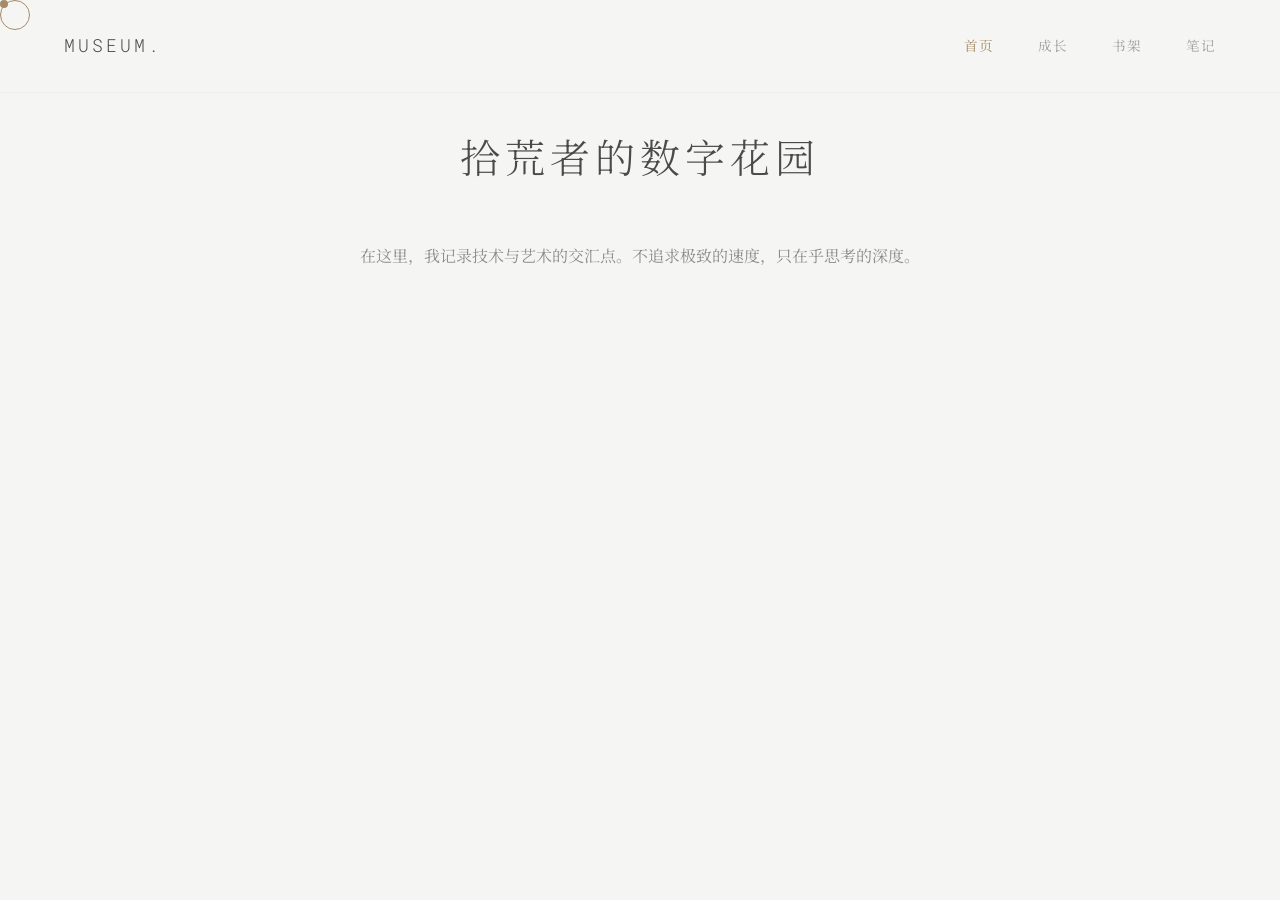
<file: index.html>
<!-- index.html -->
<!DOCTYPE html>
<html lang="zh-CN">
<head>
    <meta charset="UTF-8">
    <title>留白 | 首页</title>
    <link rel="stylesheet" href="css/style.css">
    <link href="https://fonts.googleapis.com/css2?family=Noto+Serif+SC:wght@300&family=Roboto+Mono:wght@300&display=swap" rel="stylesheet">
</head>
<body>
    <div id="cursor"></div>
    <div id="cursor-follower"></div>

    <nav>
        <div class="logo">MUSEUM.</div>
        <div class="nav-links">
            <a href="index.html" class="active">首页</a>
            <a href="growth.html">成长</a>
            <a href="books.html">书架</a>
            <a href="notes.html">笔记</a>
        </div>
    </nav>

    <main class="page-content">
        <section style="padding: 0 10%;">
            <h1 class="section-title">拾荒者的数字花园</h1>
            <p style="max-width: 700px; margin: 0 auto; color: var(--text-light); text-align: center;">
                在这里，我记录技术与艺术的交汇点。不追求极致的速度，只在乎思考的深度。
            </p>
        </section>
        <!-- 此处可复用之前的摄影集网格代码 -->
    </main>

    <script src="js/script.js"></script>
</body>
</html>
</file>
<file: css/style.css>
/* css/style.css */
:root {
    --bg-color: #f5f5f3;
    --text-main: #4a4a4a;
    --text-light: #8c8c8c;
    --accent: #a68b67;
    --nav-bg: rgba(245, 245, 243, 0.8);
    --transition-slow: all 0.8s cubic-bezier(0.25, 1, 0.5, 1);
    --transition-fast: all 0.3s ease;
}

* {
    margin: 0;
    padding: 0;
    box-sizing: border-box;
    cursor: none; /* 隐藏默认光标以使用自定义光标 */
}

body {
    background-color: var(--bg-color);
    color: var(--text-main);
    font-family: 'Noto Serif SC', serif;
    line-height: 1.8;
    overflow-x: hidden;
}

/* 纸张纹理叠加 */
body::before {
    content: "";
    position: fixed;
    top: 0; left: 0; width: 100%; height: 100%;
    background: url('https://www.transparenttextures.com/patterns/natural-paper.png');
    opacity: 0.3;
    pointer-events: none;
    z-index: 1000;
}

/* 导航栏设计 */
nav {
    position: fixed;
    top: 0;
    width: 100%;
    padding: 30px 5%;
    display: flex;
    justify-content: space-between;
    align-items: center;
    z-index: 100;
    background: var(--nav-bg);
    backdrop-filter: blur(10px);
    border-bottom: 1px solid rgba(0,0,0,0.03);
}

.logo {
    font-family: 'Roboto Mono', monospace;
    font-size: 1.1rem;
    letter-spacing: 3px;
    font-weight: 300;
}

.nav-links a {
    text-decoration: none;
    color: var(--text-main);
    margin-left: 40px;
    font-size: 0.85rem;
    letter-spacing: 1px;
    transition: var(--transition-fast);
    opacity: 0.5;
    position: relative;
}

.nav-links a:hover, .nav-links a.active {
    opacity: 1;
    color: var(--accent);
}

/* 页面切换的淡入效果 */
.page-content {
    animation: fadeIn 1.2s ease-out;
    padding-top: 120px;
    min-height: 100vh;
}

@keyframes fadeIn {
    from { opacity: 0; transform: translateY(10px); }
    to { opacity: 1; transform: translateY(0); }
}

/* 自定义光标 */
#cursor {
    width: 8px;
    height: 8px;
    background: var(--accent);
    border-radius: 50%;
    position: fixed;
    pointer-events: none;
    z-index: 10001;
    transition: transform 0.15s ease-out;
}

#cursor-follower {
    width: 30px;
    height: 30px;
    border: 1px solid var(--accent);
    border-radius: 50%;
    position: fixed;
    pointer-events: none;
    z-index: 10000;
    transition: transform 0.3s ease-out;
}

/* 通用标题样式 */
.section-title {
    font-size: 2.5rem;
    font-weight: 300;
    margin-bottom: 50px;
    text-align: center;
    letter-spacing: 5px;
}

/* 响应式适配 */
@media (max-width: 768px) {
    .nav-links { display: none; } /* 移动端可后续添加汉堡菜单 */
}
</file>
